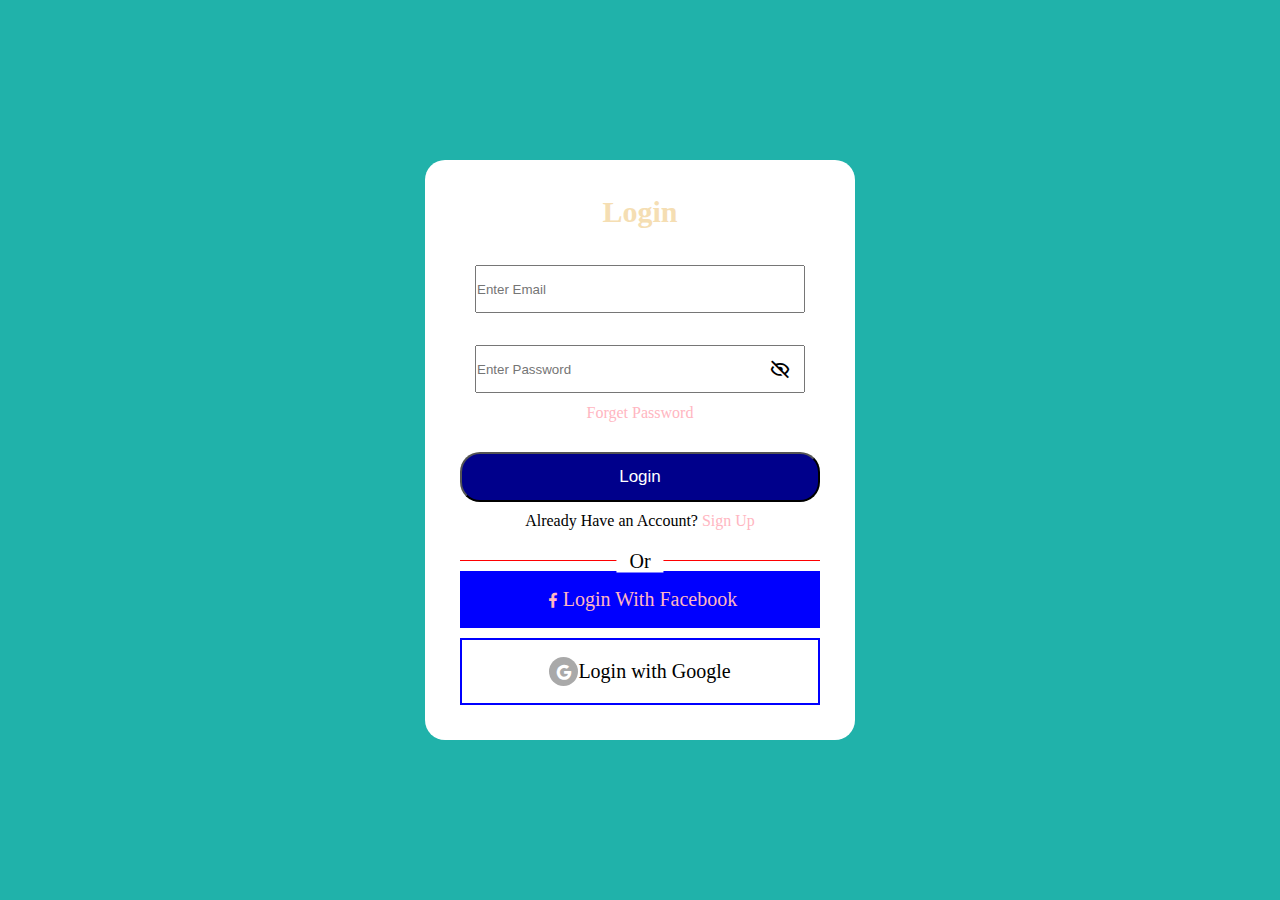
<file: index.html>
<!DOCTYPE html>
<html lang="en">

<head>
    <meta charset="UTF-8">
    <meta name="viewport" content="width=device-width, initial-scale=1.0">
    <title>Document</title>
    <link rel="stylesheet" href="style.css">
    <link href='https://unpkg.com/boxicons@2.1.4/css/boxicons.min.css' rel='stylesheet'>

</head>

<body>
    <section class="contr">

    <div class="form login">
        <div class="form-content">
            <header>Login</header>


            <form action="#">
                <div class="field  input-field">
                    <input type="emial"  placeholder="Enter Email" class="input">
                </div>
                <div class=" field input-field">
                    <input type="password"  placeholder="Enter Password" class="password">
                    <a class="bx bx-hide eye-icon" style="color: black;"></a>
                </div>
            <div class="form-link">
                <a href="" class="forget-pass"> Forget Password</a>
            </div>

                <div class=" field button-field">
                    <button>Login</button>
                </div>


                <div class="form-link">
                   <span>Already Have an Account?</span> <a href="inde2.html" class=" link sign-up"> Sign Up</a>
                </div>
            </form>
        </div>
        <div class="line"></div>


        <div class="media-option">
            <a href="#" class="feild google">
                <i class="bx bxl-facebook fb-icon"></i>
                <span>Login With Facebook</span>
            </a>

        </div>
        <div class="media-option">
            <a href="#" class="feild gb">
                <i class="bx bxl-google go-icon"></i>
                <span style="color: black;">Login with Google</span>
            </a>

        </div>
    </div>
    <!-- Sign Up-->
   
</section>

          <script src="index.js"></script>
</body>

</html>
</file>
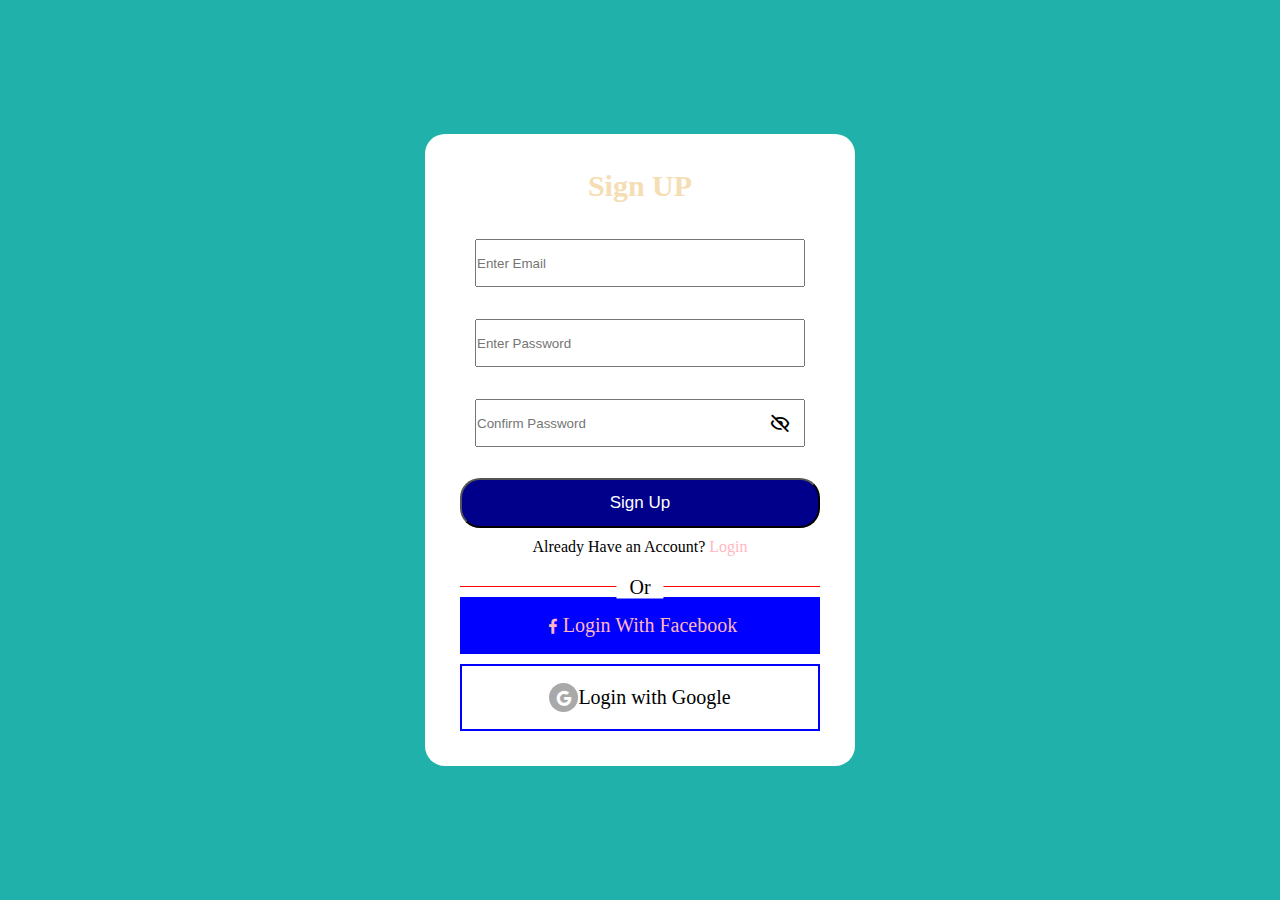
<file: inde2.html>
<!DOCTYPE html>
<html lang="en">

<head>
    <meta charset="UTF-8">
    <meta name="viewport" content="width=device-width, initial-scale=1.0">
    <title>Document</title>
    <link rel="stylesheet" href="style.css">
    <link href='https://unpkg.com/boxicons@2.1.4/css/boxicons.min.css' rel='stylesheet'>

</head>

<body>
    <section class="contr">
<div class="form signup">
    <div class="form-content">
        <header>Sign UP</header>


        <form action="#">
            <div class="field  input-field">
                <input type="emial"  placeholder="Enter Email" class="input">
            </div>
            <div class=" field input-field">
                <input type="password"  placeholder="Enter Password" class="password">
               
            </div>
            <div class=" field input-field">
                <input type="password"  placeholder="Confirm Password" class="password">
                <a class="bx bx-hide eye-icon" style="color: black;"></a>
            </div>
       

            <div class=" field button-field">
                <button>Sign Up</button>
            </div>


            <div class="form-link">
               <span>Already Have an Account?</span> <a href="index.html" class=" link Login"> Login</a>
            </div>
        </form>
    </div>
    <div class="line"></div>


    <div class="media-option">
        <a href="#" class="feild google">
            <i class="bx bxl-facebook fb-icon"></i>
            <span>Login With Facebook</span>
        </a>

    </div>
    <div class="media-option">
        <a href="#" class="feild gb">
            <i class="bx bxl-google go-icon"></i>
            <span style="color: black;">Login with Google</span>
        </a>

    </div>
</div>

   
</section>

<script src="index.js"></script>
</body>

</html>
</file>
<file: style.css>
* {
    margin: 0;
    padding: 0;
    box-sizing: border-box;
}

.contr{
    height: 100vh;
    width: 100%;
    display: flex;
    justify-content: center;
    align-items: center;
    background: lightseagreen;
    column-gap: 30px;


}

.form {
    position: absolute;
    max-width: 430px;
    width: 100%;
    border-radius: 20px;
    padding: 35px;
    background: white;
}

header {
    font-size: 30px;
    font-weight: 600;
    text-align: center;
    color: wheat;
}

form {
    height: 100%;
    width: 100%;
    margin-top: 35px;
}

.form .field {
    position: relative;
    height: 50px;
    width: 100%;
    margin-top: 30px;
    border-radius: 12px;

}

.field input {
    
    height: 100%;
    width: 100%;
}

.input-field,
.field button {
    width: 100%;
    height: 100%;
    font-size: 17px;
    font-weight: 600px;
    border-radius: 20px;


}

.field button {

    background-color: darkblue;
    color: white;
    transition: all 1s ease-in-out;
}

.field button:hover {
    background-color: blue;
    cursor: pointer;

}

.input-field {
   
    padding: 0 14px;
    border: 1px solid transparent
}

.eye-icon {
    top: 50%;
    right: 16px;
    transform: translateY(-50%);
    position: absolute;
    font-size: 22px;
    cursor: pointer;
    padding: 12px;
}


.form-link {
    text-align: center;
    margin-top: 10px;
    text-decoration: none;

}

.forget-pass {
    color: white;

}

.form a {
    text-decoration: none;
    color: lightpink;
}

.form a:hover {
    color: white;
    letter-spacing: .3px;
    text-decoration: underline;
}

.line {
    position: relative;
    height: 1px;
    width: 100%;
    background-color: red;
    margin-top: 30px;
}

.line::before {
    content: "Or";
    position: absolute;
    top: 50%;
    left: 50%;
    transform: translate(-50%, -50%);
    color: black;
    padding: 0 13px;
    background-color: white;
    font-size: 20px;
}
.media-option a{
    display: flex;
    background-color: blue;
    padding: 17px;
    margin-top: 10px;
   justify-content: center;
   align-items: center;
  font-size: 20px;

}
a.fb{
    color: white;
background-color: blue;
}
a.fb .fb-icon{
    height: 29px;
    width: 29px;
    border-radius: 50%;
    background-color: white;
    color: blue;
    display: flex;
    align-items: center;
    justify-content: center;
    font-size: 20px;


}
a.gb{
 color: black;
background-color: white;
border: 2px solid blue
}

a.gb .go-icon{
    height: 29px;
    width: 29px;
    border-radius: 50%;
    background-color: darkgray;
    color: white;
    display: flex;
    align-items: center;
    justify-content: center;
    font-size: 20px;
}
.form-content .signup{
    pointer-events: auto;
    opacity: 0;
}
.forms.show-signup .form-content .signup{
    pointer-events:auto;
    opacity: 1;

}

.forms.show-signup .form-content .login{
    pointer-events:none;
    opacity: 1;

}
@media screen and(max-width 400px){
    .form-content {
        padding: 12px 13px;
    }
}
</file>
